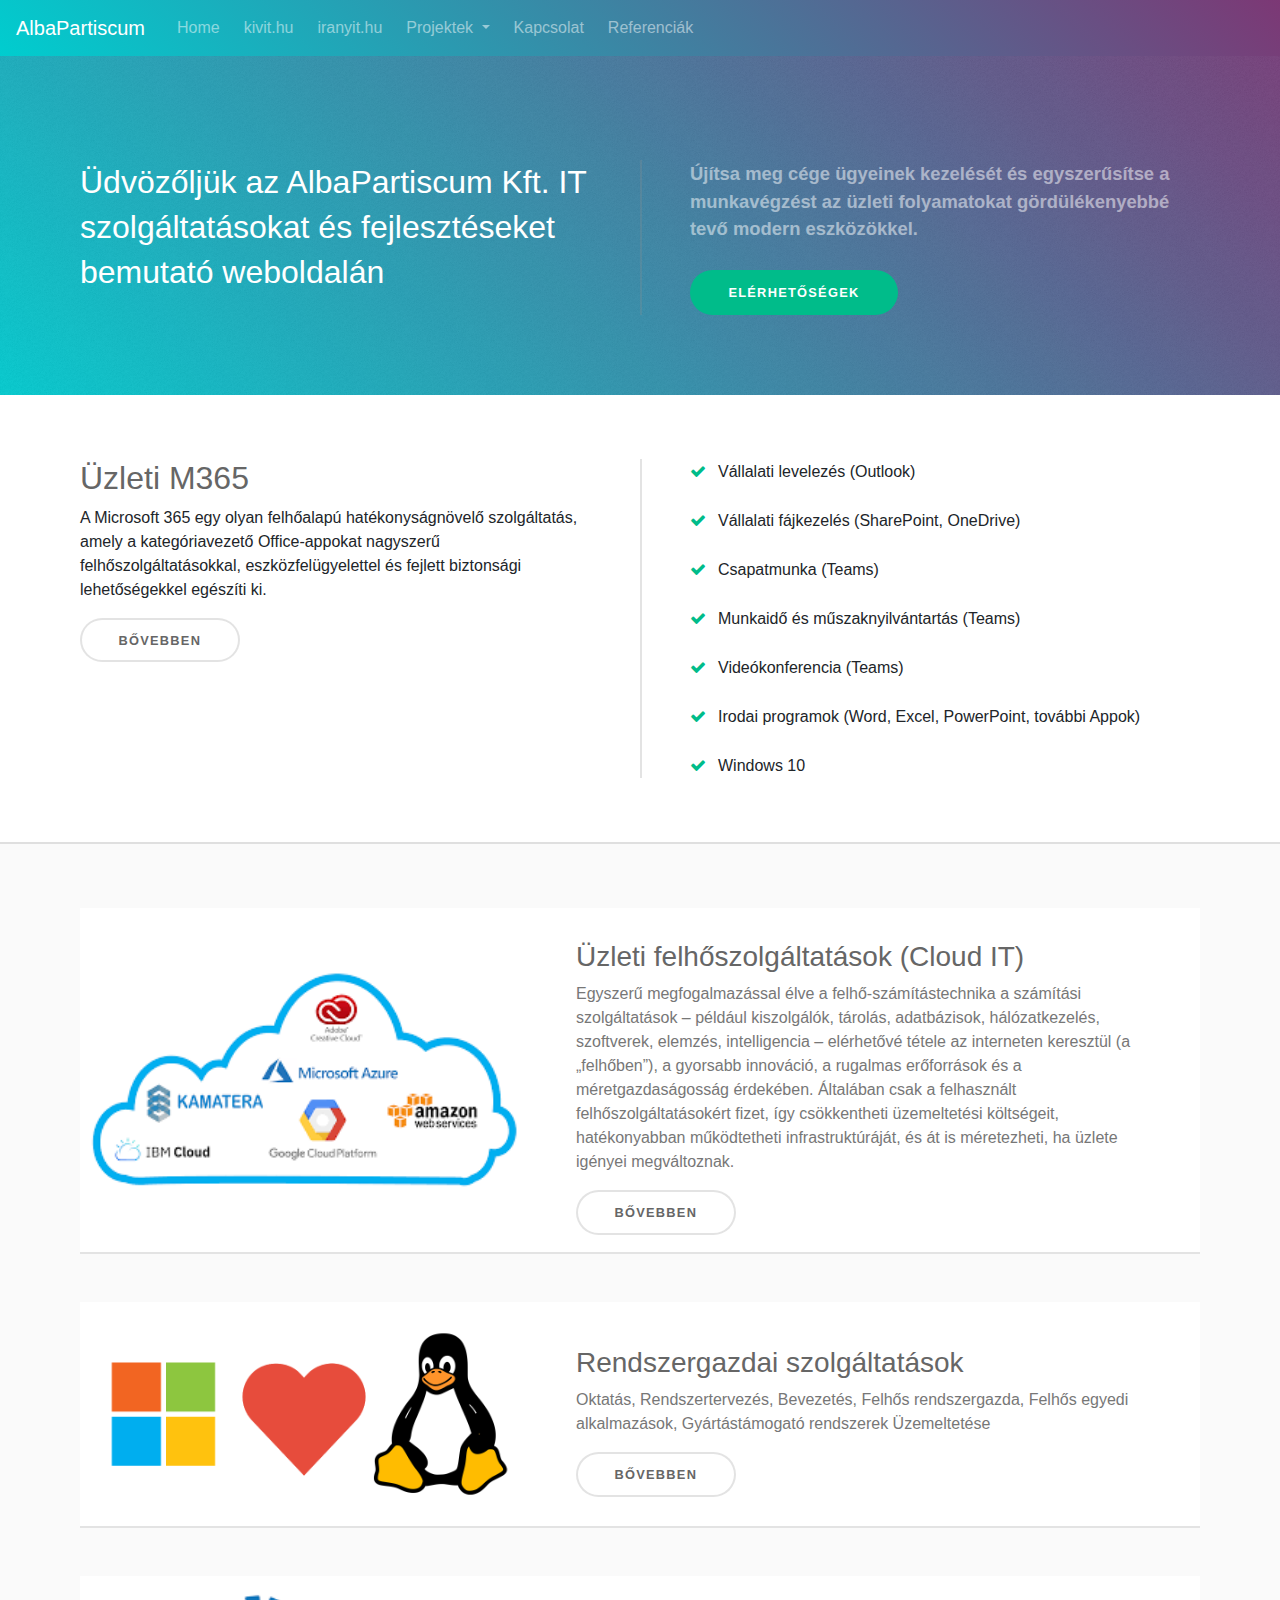
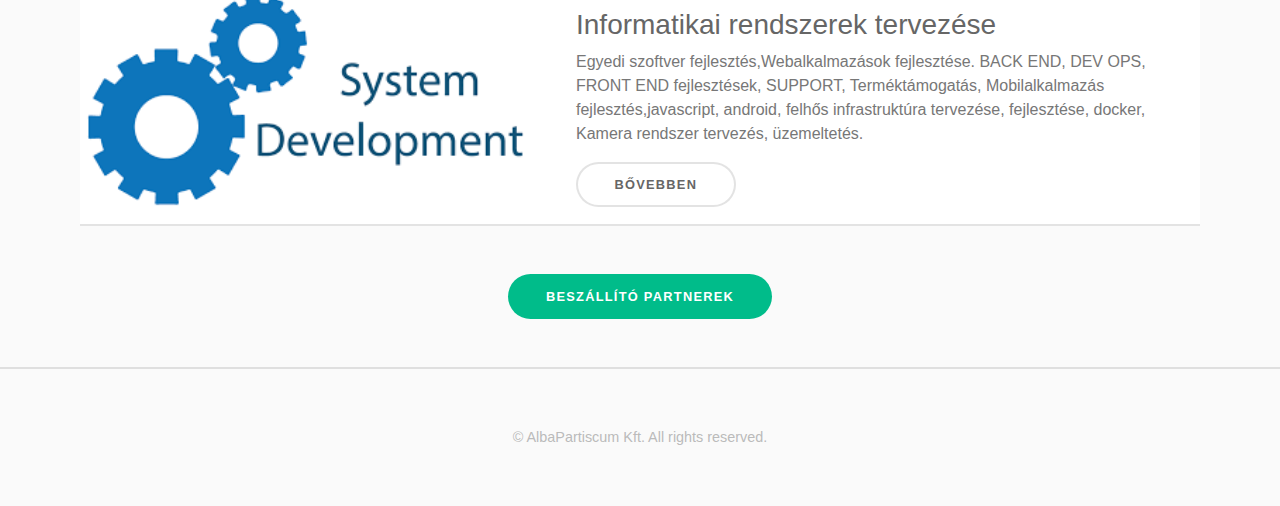
<file: docs/index.html>
<!DOCTYPE HTML>
<!--
	Prism by TEMPLATED
	templated.co @templatedco
	Released for free under the Creative Commons Attribution 3.0 license (templated.co/license)
-->
<html>
	<head>
		<title>AP IT szolgáltatás, fejlesztés</title>
		<meta charset="utf-8" />
		<meta name="viewport" content="width=device-width, initial-scale=1" />
		<!--[if lte IE 8]><script src="assets/js/ie/html5shiv.js"></script><![endif]-->
		<link rel="stylesheet" href="css/main.css" />
		<!--[if lte IE 9]><link rel="stylesheet" href="assets/css/ie9.css" /><![endif]-->
		<link rel="stylesheet" href="css/bootstrap/bootstrap.min.css">
		<script src="https://ajax.googleapis.com/ajax/libs/jquery/3.5.1/jquery.min.js"></script>
		<script src="https://cdnjs.cloudflare.com/ajax/libs/popper.js/1.16.0/umd/popper.min.js"></script>
		<script src="https://maxcdn.bootstrapcdn.com/bootstrap/4.5.2/js/bootstrap.min.js"></script>
	</head>
	<body>
		<nav class="navbar navbar-expand-md navbar-dark fixed-top">
			<a class="navbar-brand" href="http://albapartiscum.hu" target="_blank">AlbaPartiscum</a>
			<button class="navbar-toggler" type="button" data-toggle="collapse" data-target="#collapsibleNavbar">
				<span class="navbar-toggler-icon"></span>
			</button>
			<div class="collapse navbar-collapse" id="collapsibleNavbar">
				<ul class="navbar-nav">
					<li class="nav-item">
						<a class="nav-link" href="index.html">Home</a>
					</li>
					<li class="nav-item">
						<a class="nav-link" href="http://kivit.hu" target="_blank">kivit.hu</a>
					</li>
					<li class="nav-item">
						<a class="nav-link" href="http://iranyit.hu" target="_blank">iranyit.hu</a>
					</li>
					<li class="nav-item dropdown">
						<a class="nav-link dropdown-toggle" href="#" id="navbardrop" data-toggle="dropdown">
							Projektek
						</a>
						<div class="dropdown-menu">
							<a class="dropdown-item" href="https://loragrow.hu" target="_blank">Loragrow HUN</a>
							<a class="dropdown-item" href="https://loragrow.eu" target="_blank">Loragrow EU</a>
							<a class="dropdown-item" href="https://git.apit.hu" target="_blank">AP git</a>
						</div>
					</li>
					<li class="nav-item">
						<a class="nav-link" href="contacts.html">Kapcsolat</a>
					</li>
					<li class="nav-item">
						<a class="nav-link" href="references.html">Referenciák</a>
					</li>
				</ul>
			</div>
		</nav>
		<!-- Banner -->
			<section id="banner">
				<div class="inner split">
					<section>
						<h2>Üdvözőljük az AlbaPartiscum Kft. IT szolgáltatásokat és fejlesztéseket bemutató weboldalán </h2>
					</section>
					<section>
						<p>Újítsa meg cége ügyeinek kezelését és egyszerűsítse a munkavégzést az üzleti folyamatokat gördülékenyebbé tevő modern eszközökkel.</p>
						<ul class="actions">
							<li><a href="contacts.html" class="button special">Elérhetőségek</a></li>
						</ul>
					</section>
				</div>
			</section>

		<!-- One -->
			<section id="one" class="wrapper">
				<div class="inner split">
					<section>
						<h2>Üzleti M365</h2>
						<p>A Microsoft 365 egy olyan felhőalapú hatékonyságnövelő szolgáltatás, amely a kategóriavezető Office-appokat nagyszerű felhőszolgáltatásokkal, eszközfelügyelettel és fejlett biztonsági lehetőségekkel egészíti ki.</p>
						<ul class="actions">
							<li><a href="m365.html" class="button alt">Bővebben</a></li>
						</ul>
					</section>
					<section>
						<ul class="checklist">
							<li>Vállalati levelezés (Outlook)</li>
							<li>Vállalati fájkezelés (SharePoint, OneDrive)</li>
							<li>Csapatmunka (Teams)</li>
							<li>Munkaidő és műszaknyilvántartás (Teams)</li>
							<li>Videókonferencia (Teams)</li>
							<li>Irodai programok (Word, Excel, PowerPoint, további Appok)</li>
							<li>Windows 10</li>
						</ul>
					</section>
				</div>
			</section>

		<!-- Two -->
			<section id="two" class="wrapper style2 alt">
				<div class="inner">
					<div class="spotlight">
						<div class="image">
							<img src="images/it_cloud.png" alt="" />
						</div>
						<div class="content">
							<h3>Üzleti felhőszolgáltatások (Cloud IT)</h3>
							<p>Egyszerű megfogalmazással élve a felhő-számítástechnika a számítási szolgáltatások – például kiszolgálók, tárolás, adatbázisok, hálózatkezelés, szoftverek, elemzés, intelligencia – elérhetővé tétele az interneten keresztül (a „felhőben”), a gyorsabb innováció, a rugalmas erőforrások és a méretgazdaságosság érdekében. Általában csak a felhasznált felhőszolgáltatásokért fizet, így csökkentheti üzemeltetési költségeit, hatékonyabban működtetheti infrastruktúráját, és át is méretezheti, ha üzlete igényei megváltoznak.</p>
							<ul class="actions">
								<li><a href="cloudit.html" class="button alt">Bővebben</a></li>
							</ul>
						</div>
					</div>
					<div class="spotlight">
						<div class="image">
							<img src="images/linux_win.png" alt="" />
						</div>
						<div class="content">
							<h3>Rendszergazdai szolgáltatások</h3>
							<p>Oktatás, Rendszertervezés, Bevezetés, Felhős rendszergazda, Felhős egyedi alkalmazások, Gyártástámogató rendszerek Üzemeltetése</p>
							<ul class="actions">
								<li><a href="administrator.html" class="button alt">Bővebben</a></li>
							</ul>
						</div>
					</div>
					<div class="spotlight">
						<div class="image">
							<img src="images/system_dev.png" alt="" />
						</div>
						<div class="content">
							<h3>Informatikai rendszerek tervezése</h3>
							<p>Egyedi szoftver fejlesztés,Webalkalmazások fejlesztése. BACK END, DEV OPS, FRONT END fejlesztések, SUPPORT, Terméktámogatás, Mobilalkalmazás fejlesztés,javascript, android, felhős infrastruktúra tervezése, fejlesztése, docker, Kamera rendszer tervezés, üzemeltetés.</p>
							<ul class="actions">
								<li><a href="sys_dev.html" class="button alt">Bővebben</a></li>
							</ul>
						</div>
					</div>
					<ul class="actions special">
						<li><a href="suppliers.html" class="button special">Beszállító partnerek</a></li>
					</ul>
				</div>
			</section>

		<!-- Contact -->
	<!--		<section id="contact" class="wrapper">
				<div class="inner split">
					<section>
						<h2>Orci malesuada</h2>
						<p>Morbi pharetra vitae felis placerat pharetra. Nulla risus orci, dapibus id malesuada et nec, malesuada quis pellentesque eget.</p>
						<form action="#" class="alt" method="POST">
							<div class="row uniform">
								<div class="6u 12u$(xsmall)">
									<input name="name" placeholder="Name" type="text">
								</div>
								<div class="6u$ 12u$(xsmall)">
									<input name="email" placeholder="Email" type="email">
								</div>
								<div class="12u$">
									<textarea name="message" placeholder="Message" rows="4"></textarea>
 								</div>
 							</div>
 							<ul class="actions">
 								<li><input class="alt" value="Send message" type="submit"></li>
 							</ul>
 						</form>
					</section>
					<section>
						<ul class="contact">
							<li class="fa-twitter"><a href="#">twitter.com/untitled-tld</a></li>
							<li class="fa-facebook"><a href="#">facebook.com/untitled-tld</a></li>
							<li class="fa-instagram"><a href="#">instagram.com/untitled-tld</a></li>
							<li class="fa-envelope"><a href="#">information@untitled.tld</a></li>
							<li class="fa-home">1234 Somewhere Road Suite 9823<br/>Nashville, TN 00000-0000</li>
						</ul>
					</section>
				</div>
			</section>-->

		<!-- Footer -->
			<footer id="footer">
				<div class="copyright">
					&copy; AlbaPartiscum Kft. All rights reserved.
				</div>
			</footer>

		<!-- Scripts -->
	<!--		<script src="assets/js/jquery.min.js"></script>
			<script src="assets/js/skel.min.js"></script>
			<script src="assets/js/util.js"></script>-->
			<!--[if lte IE 8]><script src="assets/js/ie/respond.min.js"></script><![endif]-->
		<!--	<script src="assets/js/main.js"></script>-->

	</body>
</html>
</file>
<file: docs/css/main.css>
@import url(font-awesome.min.css);

/*
	Prism by TEMPLATED
	templated.co @templatedco
	Released for free under the Creative Commons Attribution 3.0 license (templated.co/license)
*/



.navbar
{
	/*background-image: linear-gradient(45deg, #00cdcf 0%, #7C3875 100%);*/

	background-image: -moz-linear-gradient(45deg, #00cdcf 0%, #7C3875 100%);
	background-image: -webkit-linear-gradient(45deg, #00cdcf 0%, #7C3875 100%);
	background-image: -ms-linear-gradient(45deg, #00cdcf 0%, #7C3875 100%);
	background-image: linear-gradient(45deg, #00cdcf 0%, #7C3875 100%);	
}

.responsive_image
{
    width: 100%!important;
    height: auto%!important;
}



/* Reset */

	html, body, div, span, applet, object, iframe, h1, h2, h3, h4, h5, h6, p, blockquote, pre, a, abbr, acronym, address, big, cite, code, del, dfn, em,  ins, kbd, q, s, samp, small, strike, strong, sub, sup, tt, var, b, u, i, center, dl, dt, dd, ol, ul, li, fieldset, form, label, legend, table, caption, tbody, tfoot, thead, tr, th, td, article, aside, canvas, details, embed, figure, figcaption, footer, header, hgroup, menu, nav, output, ruby, section, summary, time, mark, audio, video {
		margin: 0;
		padding: 0;
		border: 0;
		font-size: 100%;
		font: inherit;
		vertical-align: baseline;
	}

	article, aside, details, figcaption, figure, footer, header, hgroup, menu, nav, section {
		display: block;
	}

	body {
		line-height: 1;
	}

	ol, ul {
		list-style: none;
	}

	blockquote, q {
		quotes: none;
	}

	blockquote:before, blockquote:after, q:before, q:after {
		content: '';
		content: none;
	}

	table {
		border-collapse: collapse;
		border-spacing: 0;
	}

	body {
		-webkit-text-size-adjust: none;
	}

/* Box Model */

	*, *:before, *:after {
		-moz-box-sizing: border-box;
		-webkit-box-sizing: border-box;
		box-sizing: border-box;
	}

/* Grid */

	.row {
		border-bottom: solid 1px transparent;
		-moz-box-sizing: border-box;
		-webkit-box-sizing: border-box;
		box-sizing: border-box;
	}

	.row > * {
		float: left;
		-moz-box-sizing: border-box;
		-webkit-box-sizing: border-box;
		box-sizing: border-box;
	}

	.row:after, .row:before {
		content: '';
		display: block;
		clear: both;
		height: 0;
	}

	.row.uniform > * > :first-child {
		margin-top: 0;
	}

	.row.uniform > * > :last-child {
		margin-bottom: 0;
	}

	.row.\30 \25 > * {
		padding: 0 0 0 0em;
	}

	.row.\30 \25 {
		margin: 0 0 -1px 0em;
	}

	.row.uniform.\30 \25 > * {
		padding: 0em 0 0 0em;
	}

	.row.uniform.\30 \25 {
		margin: 0em 0 -1px 0em;
	}

	.row > * {
		padding: 0 0 0 2em;
	}

	.row {
		margin: 0 0 -1px -2em;
	}

	.row.uniform > * {
		padding: 2em 0 0 2em;
	}

	.row.uniform {
		margin: -2em 0 -1px -2em;
	}

	.row.\32 00\25 > * {
		padding: 0 0 0 4em;
	}

	.row.\32 00\25 {
		margin: 0 0 -1px -4em;
	}

	.row.uniform.\32 00\25 > * {
		padding: 4em 0 0 4em;
	}

	.row.uniform.\32 00\25 {
		margin: -4em 0 -1px -4em;
	}

	.row.\31 50\25 > * {
		padding: 0 0 0 3em;
	}

	.row.\31 50\25 {
		margin: 0 0 -1px -3em;
	}

	.row.uniform.\31 50\25 > * {
		padding: 3em 0 0 3em;
	}

	.row.uniform.\31 50\25 {
		margin: -3em 0 -1px -3em;
	}

	.row.\35 0\25 > * {
		padding: 0 0 0 1em;
	}

	.row.\35 0\25 {
		margin: 0 0 -1px -1em;
	}

	.row.uniform.\35 0\25 > * {
		padding: 1em 0 0 1em;
	}

	.row.uniform.\35 0\25 {
		margin: -1em 0 -1px -1em;
	}

	.row.\32 5\25 > * {
		padding: 0 0 0 0.5em;
	}

	.row.\32 5\25 {
		margin: 0 0 -1px -0.5em;
	}

	.row.uniform.\32 5\25 > * {
		padding: 0.5em 0 0 0.5em;
	}

	.row.uniform.\32 5\25 {
		margin: -0.5em 0 -1px -0.5em;
	}

	.\31 2u, .\31 2u\24 {
		width: 100%;
		clear: none;
		margin-left: 0;
	}

	.\31 1u, .\31 1u\24 {
		width: 91.6666666667%;
		clear: none;
		margin-left: 0;
	}

	.\31 0u, .\31 0u\24 {
		width: 83.3333333333%;
		clear: none;
		margin-left: 0;
	}

	.\39 u, .\39 u\24 {
		width: 75%;
		clear: none;
		margin-left: 0;
	}

	.\38 u, .\38 u\24 {
		width: 66.6666666667%;
		clear: none;
		margin-left: 0;
	}

	.\37 u, .\37 u\24 {
		width: 58.3333333333%;
		clear: none;
		margin-left: 0;
	}

	.\36 u, .\36 u\24 {
		width: 50%;
		clear: none;
		margin-left: 0;
	}

	.\35 u, .\35 u\24 {
		width: 41.6666666667%;
		clear: none;
		margin-left: 0;
	}

	.\34 u, .\34 u\24 {
		width: 33.3333333333%;
		clear: none;
		margin-left: 0;
	}

	.\33 u, .\33 u\24 {
		width: 25%;
		clear: none;
		margin-left: 0;
	}

	.\32 u, .\32 u\24 {
		width: 16.6666666667%;
		clear: none;
		margin-left: 0;
	}

	.\31 u, .\31 u\24 {
		width: 8.3333333333%;
		clear: none;
		margin-left: 0;
	}

	.\31 2u\24 + *,
	.\31 1u\24 + *,
	.\31 0u\24 + *,
	.\39 u\24 + *,
	.\38 u\24 + *,
	.\37 u\24 + *,
	.\36 u\24 + *,
	.\35 u\24 + *,
	.\34 u\24 + *,
	.\33 u\24 + *,
	.\32 u\24 + *,
	.\31 u\24 + * {
		clear: left;
	}

	.\-11u {
		margin-left: 91.66667%;
	}

	.\-10u {
		margin-left: 83.33333%;
	}

	.\-9u {
		margin-left: 75%;
	}

	.\-8u {
		margin-left: 66.66667%;
	}

	.\-7u {
		margin-left: 58.33333%;
	}

	.\-6u {
		margin-left: 50%;
	}

	.\-5u {
		margin-left: 41.66667%;
	}

	.\-4u {
		margin-left: 33.33333%;
	}

	.\-3u {
		margin-left: 25%;
	}

	.\-2u {
		margin-left: 16.66667%;
	}

	.\-1u {
		margin-left: 8.33333%;
	}

	@media screen and (max-width: 1680px) {

		.row > * {
			padding: 0 0 0 2em;
		}

		.row {
			margin: 0 0 -1px -2em;
		}

		.row.uniform > * {
			padding: 2em 0 0 2em;
		}

		.row.uniform {
			margin: -2em 0 -1px -2em;
		}

		.row.\32 00\25 > * {
			padding: 0 0 0 4em;
		}

		.row.\32 00\25 {
			margin: 0 0 -1px -4em;
		}

		.row.uniform.\32 00\25 > * {
			padding: 4em 0 0 4em;
		}

		.row.uniform.\32 00\25 {
			margin: -4em 0 -1px -4em;
		}

		.row.\31 50\25 > * {
			padding: 0 0 0 3em;
		}

		.row.\31 50\25 {
			margin: 0 0 -1px -3em;
		}

		.row.uniform.\31 50\25 > * {
			padding: 3em 0 0 3em;
		}

		.row.uniform.\31 50\25 {
			margin: -3em 0 -1px -3em;
		}

		.row.\35 0\25 > * {
			padding: 0 0 0 1em;
		}

		.row.\35 0\25 {
			margin: 0 0 -1px -1em;
		}

		.row.uniform.\35 0\25 > * {
			padding: 1em 0 0 1em;
		}

		.row.uniform.\35 0\25 {
			margin: -1em 0 -1px -1em;
		}

		.row.\32 5\25 > * {
			padding: 0 0 0 0.5em;
		}

		.row.\32 5\25 {
			margin: 0 0 -1px -0.5em;
		}

		.row.uniform.\32 5\25 > * {
			padding: 0.5em 0 0 0.5em;
		}

		.row.uniform.\32 5\25 {
			margin: -0.5em 0 -1px -0.5em;
		}

		.\31 2u\28xlarge\29, .\31 2u\24\28xlarge\29 {
			width: 100%;
			clear: none;
			margin-left: 0;
		}

		.\31 1u\28xlarge\29, .\31 1u\24\28xlarge\29 {
			width: 91.6666666667%;
			clear: none;
			margin-left: 0;
		}

		.\31 0u\28xlarge\29, .\31 0u\24\28xlarge\29 {
			width: 83.3333333333%;
			clear: none;
			margin-left: 0;
		}

		.\39 u\28xlarge\29, .\39 u\24\28xlarge\29 {
			width: 75%;
			clear: none;
			margin-left: 0;
		}

		.\38 u\28xlarge\29, .\38 u\24\28xlarge\29 {
			width: 66.6666666667%;
			clear: none;
			margin-left: 0;
		}

		.\37 u\28xlarge\29, .\37 u\24\28xlarge\29 {
			width: 58.3333333333%;
			clear: none;
			margin-left: 0;
		}

		.\36 u\28xlarge\29, .\36 u\24\28xlarge\29 {
			width: 50%;
			clear: none;
			margin-left: 0;
		}

		.\35 u\28xlarge\29, .\35 u\24\28xlarge\29 {
			width: 41.6666666667%;
			clear: none;
			margin-left: 0;
		}

		.\34 u\28xlarge\29, .\34 u\24\28xlarge\29 {
			width: 33.3333333333%;
			clear: none;
			margin-left: 0;
		}

		.\33 u\28xlarge\29, .\33 u\24\28xlarge\29 {
			width: 25%;
			clear: none;
			margin-left: 0;
		}

		.\32 u\28xlarge\29, .\32 u\24\28xlarge\29 {
			width: 16.6666666667%;
			clear: none;
			margin-left: 0;
		}

		.\31 u\28xlarge\29, .\31 u\24\28xlarge\29 {
			width: 8.3333333333%;
			clear: none;
			margin-left: 0;
		}

		.\31 2u\24\28xlarge\29 + *,
		.\31 1u\24\28xlarge\29 + *,
		.\31 0u\24\28xlarge\29 + *,
		.\39 u\24\28xlarge\29 + *,
		.\38 u\24\28xlarge\29 + *,
		.\37 u\24\28xlarge\29 + *,
		.\36 u\24\28xlarge\29 + *,
		.\35 u\24\28xlarge\29 + *,
		.\34 u\24\28xlarge\29 + *,
		.\33 u\24\28xlarge\29 + *,
		.\32 u\24\28xlarge\29 + *,
		.\31 u\24\28xlarge\29 + * {
			clear: left;
		}

		.\-11u\28xlarge\29 {
			margin-left: 91.66667%;
		}

		.\-10u\28xlarge\29 {
			margin-left: 83.33333%;
		}

		.\-9u\28xlarge\29 {
			margin-left: 75%;
		}

		.\-8u\28xlarge\29 {
			margin-left: 66.66667%;
		}

		.\-7u\28xlarge\29 {
			margin-left: 58.33333%;
		}

		.\-6u\28xlarge\29 {
			margin-left: 50%;
		}

		.\-5u\28xlarge\29 {
			margin-left: 41.66667%;
		}

		.\-4u\28xlarge\29 {
			margin-left: 33.33333%;
		}

		.\-3u\28xlarge\29 {
			margin-left: 25%;
		}

		.\-2u\28xlarge\29 {
			margin-left: 16.66667%;
		}

		.\-1u\28xlarge\29 {
			margin-left: 8.33333%;
		}

	}

	@media screen and (max-width: 1366px) {

		.row > * {
			padding: 0 0 0 1.5em;
		}

		.row {
			margin: 0 0 -1px -1.5em;
		}

		.row.uniform > * {
			padding: 1.5em 0 0 1.5em;
		}

		.row.uniform {
			margin: -1.5em 0 -1px -1.5em;
		}

		.row.\32 00\25 > * {
			padding: 0 0 0 3em;
		}

		.row.\32 00\25 {
			margin: 0 0 -1px -3em;
		}

		.row.uniform.\32 00\25 > * {
			padding: 3em 0 0 3em;
		}

		.row.uniform.\32 00\25 {
			margin: -3em 0 -1px -3em;
		}

		.row.\31 50\25 > * {
			padding: 0 0 0 2.25em;
		}

		.row.\31 50\25 {
			margin: 0 0 -1px -2.25em;
		}

		.row.uniform.\31 50\25 > * {
			padding: 2.25em 0 0 2.25em;
		}

		.row.uniform.\31 50\25 {
			margin: -2.25em 0 -1px -2.25em;
		}

		.row.\35 0\25 > * {
			padding: 0 0 0 0.75em;
		}

		.row.\35 0\25 {
			margin: 0 0 -1px -0.75em;
		}

		.row.uniform.\35 0\25 > * {
			padding: 0.75em 0 0 0.75em;
		}

		.row.uniform.\35 0\25 {
			margin: -0.75em 0 -1px -0.75em;
		}

		.row.\32 5\25 > * {
			padding: 0 0 0 0.375em;
		}

		.row.\32 5\25 {
			margin: 0 0 -1px -0.375em;
		}

		.row.uniform.\32 5\25 > * {
			padding: 0.375em 0 0 0.375em;
		}

		.row.uniform.\32 5\25 {
			margin: -0.375em 0 -1px -0.375em;
		}

		.\31 2u\28large\29, .\31 2u\24\28large\29 {
			width: 100%;
			clear: none;
			margin-left: 0;
		}

		.\31 1u\28large\29, .\31 1u\24\28large\29 {
			width: 91.6666666667%;
			clear: none;
			margin-left: 0;
		}

		.\31 0u\28large\29, .\31 0u\24\28large\29 {
			width: 83.3333333333%;
			clear: none;
			margin-left: 0;
		}

		.\39 u\28large\29, .\39 u\24\28large\29 {
			width: 75%;
			clear: none;
			margin-left: 0;
		}

		.\38 u\28large\29, .\38 u\24\28large\29 {
			width: 66.6666666667%;
			clear: none;
			margin-left: 0;
		}

		.\37 u\28large\29, .\37 u\24\28large\29 {
			width: 58.3333333333%;
			clear: none;
			margin-left: 0;
		}

		.\36 u\28large\29, .\36 u\24\28large\29 {
			width: 50%;
			clear: none;
			margin-left: 0;
		}

		.\35 u\28large\29, .\35 u\24\28large\29 {
			width: 41.6666666667%;
			clear: none;
			margin-left: 0;
		}

		.\34 u\28large\29, .\34 u\24\28large\29 {
			width: 33.3333333333%;
			clear: none;
			margin-left: 0;
		}

		.\33 u\28large\29, .\33 u\24\28large\29 {
			width: 25%;
			clear: none;
			margin-left: 0;
		}

		.\32 u\28large\29, .\32 u\24\28large\29 {
			width: 16.6666666667%;
			clear: none;
			margin-left: 0;
		}

		.\31 u\28large\29, .\31 u\24\28large\29 {
			width: 8.3333333333%;
			clear: none;
			margin-left: 0;
		}

		.\31 2u\24\28large\29 + *,
		.\31 1u\24\28large\29 + *,
		.\31 0u\24\28large\29 + *,
		.\39 u\24\28large\29 + *,
		.\38 u\24\28large\29 + *,
		.\37 u\24\28large\29 + *,
		.\36 u\24\28large\29 + *,
		.\35 u\24\28large\29 + *,
		.\34 u\24\28large\29 + *,
		.\33 u\24\28large\29 + *,
		.\32 u\24\28large\29 + *,
		.\31 u\24\28large\29 + * {
			clear: left;
		}

		.\-11u\28large\29 {
			margin-left: 91.66667%;
		}

		.\-10u\28large\29 {
			margin-left: 83.33333%;
		}

		.\-9u\28large\29 {
			margin-left: 75%;
		}

		.\-8u\28large\29 {
			margin-left: 66.66667%;
		}

		.\-7u\28large\29 {
			margin-left: 58.33333%;
		}

		.\-6u\28large\29 {
			margin-left: 50%;
		}

		.\-5u\28large\29 {
			margin-left: 41.66667%;
		}

		.\-4u\28large\29 {
			margin-left: 33.33333%;
		}

		.\-3u\28large\29 {
			margin-left: 25%;
		}

		.\-2u\28large\29 {
			margin-left: 16.66667%;
		}

		.\-1u\28large\29 {
			margin-left: 8.33333%;
		}

	}

	@media screen and (max-width: 980px) {

		.row > * {
			padding: 0 0 0 1.5em;
		}

		.row {
			margin: 0 0 -1px -1.5em;
		}

		.row.uniform > * {
			padding: 1.5em 0 0 1.5em;
		}

		.row.uniform {
			margin: -1.5em 0 -1px -1.5em;
		}

		.row.\32 00\25 > * {
			padding: 0 0 0 3em;
		}

		.row.\32 00\25 {
			margin: 0 0 -1px -3em;
		}

		.row.uniform.\32 00\25 > * {
			padding: 3em 0 0 3em;
		}

		.row.uniform.\32 00\25 {
			margin: -3em 0 -1px -3em;
		}

		.row.\31 50\25 > * {
			padding: 0 0 0 2.25em;
		}

		.row.\31 50\25 {
			margin: 0 0 -1px -2.25em;
		}

		.row.uniform.\31 50\25 > * {
			padding: 2.25em 0 0 2.25em;
		}

		.row.uniform.\31 50\25 {
			margin: -2.25em 0 -1px -2.25em;
		}

		.row.\35 0\25 > * {
			padding: 0 0 0 0.75em;
		}

		.row.\35 0\25 {
			margin: 0 0 -1px -0.75em;
		}

		.row.uniform.\35 0\25 > * {
			padding: 0.75em 0 0 0.75em;
		}

		.row.uniform.\35 0\25 {
			margin: -0.75em 0 -1px -0.75em;
		}

		.row.\32 5\25 > * {
			padding: 0 0 0 0.375em;
		}

		.row.\32 5\25 {
			margin: 0 0 -1px -0.375em;
		}

		.row.uniform.\32 5\25 > * {
			padding: 0.375em 0 0 0.375em;
		}

		.row.uniform.\32 5\25 {
			margin: -0.375em 0 -1px -0.375em;
		}

		.\31 2u\28medium\29, .\31 2u\24\28medium\29 {
			width: 100%;
			clear: none;
			margin-left: 0;
		}

		.\31 1u\28medium\29, .\31 1u\24\28medium\29 {
			width: 91.6666666667%;
			clear: none;
			margin-left: 0;
		}

		.\31 0u\28medium\29, .\31 0u\24\28medium\29 {
			width: 83.3333333333%;
			clear: none;
			margin-left: 0;
		}

		.\39 u\28medium\29, .\39 u\24\28medium\29 {
			width: 75%;
			clear: none;
			margin-left: 0;
		}

		.\38 u\28medium\29, .\38 u\24\28medium\29 {
			width: 66.6666666667%;
			clear: none;
			margin-left: 0;
		}

		.\37 u\28medium\29, .\37 u\24\28medium\29 {
			width: 58.3333333333%;
			clear: none;
			margin-left: 0;
		}

		.\36 u\28medium\29, .\36 u\24\28medium\29 {
			width: 50%;
			clear: none;
			margin-left: 0;
		}

		.\35 u\28medium\29, .\35 u\24\28medium\29 {
			width: 41.6666666667%;
			clear: none;
			margin-left: 0;
		}

		.\34 u\28medium\29, .\34 u\24\28medium\29 {
			width: 33.3333333333%;
			clear: none;
			margin-left: 0;
		}

		.\33 u\28medium\29, .\33 u\24\28medium\29 {
			width: 25%;
			clear: none;
			margin-left: 0;
		}

		.\32 u\28medium\29, .\32 u\24\28medium\29 {
			width: 16.6666666667%;
			clear: none;
			margin-left: 0;
		}

		.\31 u\28medium\29, .\31 u\24\28medium\29 {
			width: 8.3333333333%;
			clear: none;
			margin-left: 0;
		}

		.\31 2u\24\28medium\29 + *,
		.\31 1u\24\28medium\29 + *,
		.\31 0u\24\28medium\29 + *,
		.\39 u\24\28medium\29 + *,
		.\38 u\24\28medium\29 + *,
		.\37 u\24\28medium\29 + *,
		.\36 u\24\28medium\29 + *,
		.\35 u\24\28medium\29 + *,
		.\34 u\24\28medium\29 + *,
		.\33 u\24\28medium\29 + *,
		.\32 u\24\28medium\29 + *,
		.\31 u\24\28medium\29 + * {
			clear: left;
		}

		.\-11u\28medium\29 {
			margin-left: 91.66667%;
		}

		.\-10u\28medium\29 {
			margin-left: 83.33333%;
		}

		.\-9u\28medium\29 {
			margin-left: 75%;
		}

		.\-8u\28medium\29 {
			margin-left: 66.66667%;
		}

		.\-7u\28medium\29 {
			margin-left: 58.33333%;
		}

		.\-6u\28medium\29 {
			margin-left: 50%;
		}

		.\-5u\28medium\29 {
			margin-left: 41.66667%;
		}

		.\-4u\28medium\29 {
			margin-left: 33.33333%;
		}

		.\-3u\28medium\29 {
			margin-left: 25%;
		}

		.\-2u\28medium\29 {
			margin-left: 16.66667%;
		}

		.\-1u\28medium\29 {
			margin-left: 8.33333%;
		}

	}

	@media screen and (max-width: 736px) {

		.row > * {
			padding: 0 0 0 1.25em;
		}

		.row {
			margin: 0 0 -1px -1.25em;
		}

		.row.uniform > * {
			padding: 1.25em 0 0 1.25em;
		}

		.row.uniform {
			margin: -1.25em 0 -1px -1.25em;
		}

		.row.\32 00\25 > * {
			padding: 0 0 0 2.5em;
		}

		.row.\32 00\25 {
			margin: 0 0 -1px -2.5em;
		}

		.row.uniform.\32 00\25 > * {
			padding: 2.5em 0 0 2.5em;
		}

		.row.uniform.\32 00\25 {
			margin: -2.5em 0 -1px -2.5em;
		}

		.row.\31 50\25 > * {
			padding: 0 0 0 1.875em;
		}

		.row.\31 50\25 {
			margin: 0 0 -1px -1.875em;
		}

		.row.uniform.\31 50\25 > * {
			padding: 1.875em 0 0 1.875em;
		}

		.row.uniform.\31 50\25 {
			margin: -1.875em 0 -1px -1.875em;
		}

		.row.\35 0\25 > * {
			padding: 0 0 0 0.625em;
		}

		.row.\35 0\25 {
			margin: 0 0 -1px -0.625em;
		}

		.row.uniform.\35 0\25 > * {
			padding: 0.625em 0 0 0.625em;
		}

		.row.uniform.\35 0\25 {
			margin: -0.625em 0 -1px -0.625em;
		}

		.row.\32 5\25 > * {
			padding: 0 0 0 0.3125em;
		}

		.row.\32 5\25 {
			margin: 0 0 -1px -0.3125em;
		}

		.row.uniform.\32 5\25 > * {
			padding: 0.3125em 0 0 0.3125em;
		}

		.row.uniform.\32 5\25 {
			margin: -0.3125em 0 -1px -0.3125em;
		}

		.\31 2u\28small\29, .\31 2u\24\28small\29 {
			width: 100%;
			clear: none;
			margin-left: 0;
		}

		.\31 1u\28small\29, .\31 1u\24\28small\29 {
			width: 91.6666666667%;
			clear: none;
			margin-left: 0;
		}

		.\31 0u\28small\29, .\31 0u\24\28small\29 {
			width: 83.3333333333%;
			clear: none;
			margin-left: 0;
		}

		.\39 u\28small\29, .\39 u\24\28small\29 {
			width: 75%;
			clear: none;
			margin-left: 0;
		}

		.\38 u\28small\29, .\38 u\24\28small\29 {
			width: 66.6666666667%;
			clear: none;
			margin-left: 0;
		}

		.\37 u\28small\29, .\37 u\24\28small\29 {
			width: 58.3333333333%;
			clear: none;
			margin-left: 0;
		}

		.\36 u\28small\29, .\36 u\24\28small\29 {
			width: 50%;
			clear: none;
			margin-left: 0;
		}

		.\35 u\28small\29, .\35 u\24\28small\29 {
			width: 41.6666666667%;
			clear: none;
			margin-left: 0;
		}

		.\34 u\28small\29, .\34 u\24\28small\29 {
			width: 33.3333333333%;
			clear: none;
			margin-left: 0;
		}

		.\33 u\28small\29, .\33 u\24\28small\29 {
			width: 25%;
			clear: none;
			margin-left: 0;
		}

		.\32 u\28small\29, .\32 u\24\28small\29 {
			width: 16.6666666667%;
			clear: none;
			margin-left: 0;
		}

		.\31 u\28small\29, .\31 u\24\28small\29 {
			width: 8.3333333333%;
			clear: none;
			margin-left: 0;
		}

		.\31 2u\24\28small\29 + *,
		.\31 1u\24\28small\29 + *,
		.\31 0u\24\28small\29 + *,
		.\39 u\24\28small\29 + *,
		.\38 u\24\28small\29 + *,
		.\37 u\24\28small\29 + *,
		.\36 u\24\28small\29 + *,
		.\35 u\24\28small\29 + *,
		.\34 u\24\28small\29 + *,
		.\33 u\24\28small\29 + *,
		.\32 u\24\28small\29 + *,
		.\31 u\24\28small\29 + * {
			clear: left;
		}

		.\-11u\28small\29 {
			margin-left: 91.66667%;
		}

		.\-10u\28small\29 {
			margin-left: 83.33333%;
		}

		.\-9u\28small\29 {
			margin-left: 75%;
		}

		.\-8u\28small\29 {
			margin-left: 66.66667%;
		}

		.\-7u\28small\29 {
			margin-left: 58.33333%;
		}

		.\-6u\28small\29 {
			margin-left: 50%;
		}

		.\-5u\28small\29 {
			margin-left: 41.66667%;
		}

		.\-4u\28small\29 {
			margin-left: 33.33333%;
		}

		.\-3u\28small\29 {
			margin-left: 25%;
		}

		.\-2u\28small\29 {
			margin-left: 16.66667%;
		}

		.\-1u\28small\29 {
			margin-left: 8.33333%;
		}

	}

	@media screen and (max-width: 480px) {

		.row > * {
			padding: 0 0 0 1.25em;
		}

		.row {
			margin: 0 0 -1px -1.25em;
		}

		.row.uniform > * {
			padding: 1.25em 0 0 1.25em;
		}

		.row.uniform {
			margin: -1.25em 0 -1px -1.25em;
		}

		.row.\32 00\25 > * {
			padding: 0 0 0 2.5em;
		}

		.row.\32 00\25 {
			margin: 0 0 -1px -2.5em;
		}

		.row.uniform.\32 00\25 > * {
			padding: 2.5em 0 0 2.5em;
		}

		.row.uniform.\32 00\25 {
			margin: -2.5em 0 -1px -2.5em;
		}

		.row.\31 50\25 > * {
			padding: 0 0 0 1.875em;
		}

		.row.\31 50\25 {
			margin: 0 0 -1px -1.875em;
		}

		.row.uniform.\31 50\25 > * {
			padding: 1.875em 0 0 1.875em;
		}

		.row.uniform.\31 50\25 {
			margin: -1.875em 0 -1px -1.875em;
		}

		.row.\35 0\25 > * {
			padding: 0 0 0 0.625em;
		}

		.row.\35 0\25 {
			margin: 0 0 -1px -0.625em;
		}

		.row.uniform.\35 0\25 > * {
			padding: 0.625em 0 0 0.625em;
		}

		.row.uniform.\35 0\25 {
			margin: -0.625em 0 -1px -0.625em;
		}

		.row.\32 5\25 > * {
			padding: 0 0 0 0.3125em;
		}

		.row.\32 5\25 {
			margin: 0 0 -1px -0.3125em;
		}

		.row.uniform.\32 5\25 > * {
			padding: 0.3125em 0 0 0.3125em;
		}

		.row.uniform.\32 5\25 {
			margin: -0.3125em 0 -1px -0.3125em;
		}

		.\31 2u\28xsmall\29, .\31 2u\24\28xsmall\29 {
			width: 100%;
			clear: none;
			margin-left: 0;
		}

		.\31 1u\28xsmall\29, .\31 1u\24\28xsmall\29 {
			width: 91.6666666667%;
			clear: none;
			margin-left: 0;
		}

		.\31 0u\28xsmall\29, .\31 0u\24\28xsmall\29 {
			width: 83.3333333333%;
			clear: none;
			margin-left: 0;
		}

		.\39 u\28xsmall\29, .\39 u\24\28xsmall\29 {
			width: 75%;
			clear: none;
			margin-left: 0;
		}

		.\38 u\28xsmall\29, .\38 u\24\28xsmall\29 {
			width: 66.6666666667%;
			clear: none;
			margin-left: 0;
		}

		.\37 u\28xsmall\29, .\37 u\24\28xsmall\29 {
			width: 58.3333333333%;
			clear: none;
			margin-left: 0;
		}

		.\36 u\28xsmall\29, .\36 u\24\28xsmall\29 {
			width: 50%;
			clear: none;
			margin-left: 0;
		}

		.\35 u\28xsmall\29, .\35 u\24\28xsmall\29 {
			width: 41.6666666667%;
			clear: none;
			margin-left: 0;
		}

		.\34 u\28xsmall\29, .\34 u\24\28xsmall\29 {
			width: 33.3333333333%;
			clear: none;
			margin-left: 0;
		}

		.\33 u\28xsmall\29, .\33 u\24\28xsmall\29 {
			width: 25%;
			clear: none;
			margin-left: 0;
		}

		.\32 u\28xsmall\29, .\32 u\24\28xsmall\29 {
			width: 16.6666666667%;
			clear: none;
			margin-left: 0;
		}

		.\31 u\28xsmall\29, .\31 u\24\28xsmall\29 {
			width: 8.3333333333%;
			clear: none;
			margin-left: 0;
		}

		.\31 2u\24\28xsmall\29 + *,
		.\31 1u\24\28xsmall\29 + *,
		.\31 0u\24\28xsmall\29 + *,
		.\39 u\24\28xsmall\29 + *,
		.\38 u\24\28xsmall\29 + *,
		.\37 u\24\28xsmall\29 + *,
		.\36 u\24\28xsmall\29 + *,
		.\35 u\24\28xsmall\29 + *,
		.\34 u\24\28xsmall\29 + *,
		.\33 u\24\28xsmall\29 + *,
		.\32 u\24\28xsmall\29 + *,
		.\31 u\24\28xsmall\29 + * {
			clear: left;
		}

		.\-11u\28xsmall\29 {
			margin-left: 91.66667%;
		}

		.\-10u\28xsmall\29 {
			margin-left: 83.33333%;
		}

		.\-9u\28xsmall\29 {
			margin-left: 75%;
		}

		.\-8u\28xsmall\29 {
			margin-left: 66.66667%;
		}

		.\-7u\28xsmall\29 {
			margin-left: 58.33333%;
		}

		.\-6u\28xsmall\29 {
			margin-left: 50%;
		}

		.\-5u\28xsmall\29 {
			margin-left: 41.66667%;
		}

		.\-4u\28xsmall\29 {
			margin-left: 33.33333%;
		}

		.\-3u\28xsmall\29 {
			margin-left: 25%;
		}

		.\-2u\28xsmall\29 {
			margin-left: 16.66667%;
		}

		.\-1u\28xsmall\29 {
			margin-left: 8.33333%;
		}

	}

/* Basic */

	@-ms-viewport {
		width: device-width;
	}

	body {
		-ms-overflow-style: scrollbar;
	}

	@media screen and (max-width: 480px) {

		html, body {
			min-width: 320px;
		}

	}

	body {
		background: #fff;
	}

		body.is-loading *, body.is-loading *:before, body.is-loading *:after {
			-moz-animation: none !important;
			-webkit-animation: none !important;
			-ms-animation: none !important;
			animation: none !important;
			-moz-transition: none !important;
			-webkit-transition: none !important;
			-ms-transition: none !important;
			transition: none !important;
		}

/* Type */

	body {
		background-color: #fff;
		color: #777;
	}

	body, input, select, textarea {
		font-family: Arial, Helvetica, sans-serif;
		font-size: 13pt;
		font-weight: normal;
		line-height: 2;
	}

		@media screen and (max-width: 1680px) {

			body, input, select, textarea {
				font-size: 13.5pt;
			}

		}

		@media screen and (max-width: 1366px) {

			body, input, select, textarea {
				font-size: 12.5pt;
			}

		}

		@media screen and (max-width: 980px) {

			body, input, select, textarea {
				font-size: 12pt;
			}

		}

		@media screen and (max-width: 736px) {

			body, input, select, textarea {
				font-size: 11.5pt;
			}

		}

		@media screen and (max-width: 480px) {

			body, input, select, textarea {
				font-size: 11.5pt;
			}

		}

	a {
		-moz-transition: color 0.2s ease;
		-webkit-transition: color 0.2s ease;
		-ms-transition: color 0.2s ease;
		transition: color 0.2s ease;
		text-decoration: underline;
	}

		a:hover {
			color: #00BC8A !important;
			text-decoration: none;
		}

	strong, b {
		font-weight: bold;
	}

	em, i {
		font-style: italic;
	}

	p {
		margin: 0 0 2em 0;
	}

	h1, h2, h3, h4, h5, h6 {
		font-weight: bold;
		line-height: 1.5;
		margin: 0 0 1em 0;
	}

		h1 a, h2 a, h3 a, h4 a, h5 a, h6 a {
			color: inherit;
			text-decoration: none;
		}

	h2 {
		font-size: 1.75em;
	}

	h3 {
		font-size: 1.35em;
	}

	h4 {
		font-size: 1.1em;
	}

	h5 {
		font-size: 0.9em;
	}

	h6 {
		font-size: 0.7em;
	}

	sub {
		font-size: 0.8em;
		position: relative;
		top: 0.5em;
	}

	sup {
		font-size: 0.8em;
		position: relative;
		top: -0.5em;
	}

	blockquote {
		border-left: solid 4px;
		font-style: italic;
		margin: 0 0 2em 0;
		padding: 0.5em 0 0.5em 2em;
	}

	code {
		border-radius: 0;
		border: solid 1px;
		font-family: "Courier New", monospace;
		font-size: 0.9em;
		margin: 0 0.25em;
		padding: 0.25em 0.65em;
	}

	pre {
		-webkit-overflow-scrolling: touch;
		font-family: "Courier New", monospace;
		font-size: 0.9em;
		margin: 0 0 2em 0;
	}

		pre code {
			display: block;
			line-height: 1.75;
			padding: 1em 1.5em;
			overflow-x: auto;
		}

	hr {
		border: 0;
		border-bottom: solid 1px;
		margin: 2em 0;
	}

		hr.major {
			margin: 3em 0;
		}

	.align-left {
		text-align: left;
	}

	.align-center {
		text-align: center;
	}

	.align-right {
		text-align: right;
	}

	input, select, textarea {
		color: #666;
	}

	a {
		color: #00BC8A;
	}

	strong, b {
		color: #666;
	}

	h1, h2, h3, h4, h5, h6 {
		color: #666;
	}

	blockquote {
		border-left-color: rgba(144, 144, 144, 0.25);
	}

	code {
		background: rgba(144, 144, 144, 0.075);
		border-color: rgba(144, 144, 144, 0.25);
	}

	hr {
		border-bottom-color: rgba(144, 144, 144, 0.25);
	}

/* Box */

	.box {
		border-radius: 0;
		border: solid 1px;
		margin-bottom: 2em;
		padding: 1.5em;
	}

		.box > :last-child,
		.box > :last-child > :last-child,
		.box > :last-child > :last-child > :last-child {
			margin-bottom: 0;
		}

		.box.alt {
			border: 0;
			border-radius: 0;
			padding: 0;
		}

	.box {
		border-color: rgba(144, 144, 144, 0.25);
	}

/* Button */

	input[type="submit"],
	input[type="reset"],
	input[type="button"],
	button,
	.button {
		-moz-appearance: none;
		-webkit-appearance: none;
		-ms-appearance: none;
		appearance: none;
		-moz-transition: background-color 0.2s ease-in-out, color 0.2s ease-in-out;
		-webkit-transition: background-color 0.2s ease-in-out, color 0.2s ease-in-out;
		-ms-transition: background-color 0.2s ease-in-out, color 0.2s ease-in-out;
		transition: background-color 0.2s ease-in-out, color 0.2s ease-in-out;
		border-radius: 2em;
		border: 0;
		cursor: pointer;
		display: inline-block;
		font-size: 0.8em;
		font-weight: bold;
		height: 3.5em;
		letter-spacing: 0.1em;
		line-height: 3.65em;
		padding: 0 3em;
		text-align: center;
		text-decoration: none;
		text-transform: uppercase;
		white-space: nowrap;
	}

		input[type="submit"].icon,
		input[type="reset"].icon,
		input[type="button"].icon,
		button.icon,
		.button.icon {
			padding-left: 1.35em;
		}

			input[type="submit"].icon:before,
			input[type="reset"].icon:before,
			input[type="button"].icon:before,
			button.icon:before,
			.button.icon:before {
				margin-right: 0.5em;
			}

		input[type="submit"].fit,
		input[type="reset"].fit,
		input[type="button"].fit,
		button.fit,
		.button.fit {
			display: block;
			margin: 0 0 1em 0;
			width: 100%;
		}

		input[type="submit"].small,
		input[type="reset"].small,
		input[type="button"].small,
		button.small,
		.button.small {
			font-size: 0.8em;
		}

		input[type="submit"].big,
		input[type="reset"].big,
		input[type="button"].big,
		button.big,
		.button.big {
			font-size: 1.35em;
		}

		input[type="submit"].disabled, input[type="submit"]:disabled,
		input[type="reset"].disabled,
		input[type="reset"]:disabled,
		input[type="button"].disabled,
		input[type="button"]:disabled,
		button.disabled,
		button:disabled,
		.button.disabled,
		.button:disabled {
			-moz-pointer-events: none;
			-webkit-pointer-events: none;
			-ms-pointer-events: none;
			pointer-events: none;
			opacity: 0.25;
		}

		@media screen and (max-width: 480px) {

			input[type="submit"],
			input[type="reset"],
			input[type="button"],
			button,
			.button {
				padding: 0;
			}

		}

	input[type="submit"],
	input[type="reset"],
	input[type="button"],
	button,
	.button {
		background-color: #fafafa;
		color: #666 !important;
	}

		input[type="submit"]:hover,
		input[type="reset"]:hover,
		input[type="button"]:hover,
		button:hover,
		.button:hover {
			background-color: white;
		}

		input[type="submit"]:active,
		input[type="reset"]:active,
		input[type="button"]:active,
		button:active,
		.button:active {
			background-color: #ededed;
		}

		input[type="submit"].alt,
		input[type="reset"].alt,
		input[type="button"].alt,
		button.alt,
		.button.alt {
			background-color: transparent;
			box-shadow: inset 0 0 0 2px rgba(144, 144, 144, 0.25);
			color: #666 !important;
		}

			input[type="submit"].alt:hover,
			input[type="reset"].alt:hover,
			input[type="button"].alt:hover,
			button.alt:hover,
			.button.alt:hover {
				background-color: rgba(144, 144, 144, 0.075);
			}

			input[type="submit"].alt:active,
			input[type="reset"].alt:active,
			input[type="button"].alt:active,
			button.alt:active,
			.button.alt:active {
				background-color: rgba(144, 144, 144, 0.2);
			}

			input[type="submit"].alt.icon:before,
			input[type="reset"].alt.icon:before,
			input[type="button"].alt.icon:before,
			button.alt.icon:before,
			.button.alt.icon:before {
				color: #bbb;
			}

		input[type="submit"].special,
		input[type="reset"].special,
		input[type="button"].special,
		button.special,
		.button.special {
			background-color: #00BC8A;
			color: #ffffff !important;
		}

			input[type="submit"].special:hover,
			input[type="reset"].special:hover,
			input[type="button"].special:hover,
			button.special:hover,
			.button.special:hover {
				background-color: #00d69d;
			}

			input[type="submit"].special:active,
			input[type="reset"].special:active,
			input[type="button"].special:active,
			button.special:active,
			.button.special:active {
				background-color: #00a377;
			}

/* Form */

	form {
		margin: 0 0 2em 0;
	}

	label {
		display: block;
		font-size: 0.9em;
		font-weight: bold;
		margin: 0 0 1em 0;
	}

	input[type="text"],
	input[type="password"],
	input[type="email"],
	select,
	textarea {
		-moz-appearance: none;
		-webkit-appearance: none;
		-ms-appearance: none;
		appearance: none;
		border-radius: 0;
		border: none;
		border: solid 1px;
		color: inherit;
		display: block;
		outline: 0;
		padding: 0 1em;
		text-decoration: none;
		width: 100%;
	}

		input[type="text"]:invalid,
		input[type="password"]:invalid,
		input[type="email"]:invalid,
		select:invalid,
		textarea:invalid {
			box-shadow: none;
		}

	.select-wrapper {
		text-decoration: none;
		display: block;
		position: relative;
	}

		.select-wrapper:before {
			-moz-osx-font-smoothing: grayscale;
			-webkit-font-smoothing: antialiased;
			font-family: FontAwesome;
			font-style: normal;
			font-weight: normal;
			text-transform: none !important;
		}

		.select-wrapper:before {
			content: '\f078';
			display: block;
			height: 2.75em;
			line-height: 2.75em;
			pointer-events: none;
			position: absolute;
			right: 0;
			text-align: center;
			top: 0;
			width: 2.75em;
		}

		.select-wrapper select::-ms-expand {
			display: none;
		}

	input[type="text"],
	input[type="password"],
	input[type="email"],
	select {
		height: 2.75em;
	}

	textarea {
		padding: 0.75em 1em;
	}

	input[type="checkbox"],
	input[type="radio"] {
		-moz-appearance: none;
		-webkit-appearance: none;
		-ms-appearance: none;
		appearance: none;
		display: block;
		float: left;
		margin-right: -2em;
		opacity: 0;
		width: 1em;
		z-index: -1;
	}

		input[type="checkbox"] + label,
		input[type="radio"] + label {
			text-decoration: none;
			cursor: pointer;
			display: inline-block;
			font-size: 1em;
			font-weight: normal;
			padding-left: 2.4em;
			padding-right: 0.75em;
			position: relative;
		}

			input[type="checkbox"] + label:before,
			input[type="radio"] + label:before {
				-moz-osx-font-smoothing: grayscale;
				-webkit-font-smoothing: antialiased;
				font-family: FontAwesome;
				font-style: normal;
				font-weight: normal;
				text-transform: none !important;
			}

			input[type="checkbox"] + label:before,
			input[type="radio"] + label:before {
				border-radius: 0;
				border: solid 1px;
				content: '';
				display: inline-block;
				height: 1.65em;
				left: 0;
				line-height: 1.58125em;
				position: absolute;
				text-align: center;
				top: 0;
				width: 1.65em;
			}

		input[type="checkbox"]:checked + label:before,
		input[type="radio"]:checked + label:before {
			content: '\f00c';
		}

	input[type="checkbox"] + label:before {
		border-radius: 0;
	}

	input[type="radio"] + label:before {
		border-radius: 100%;
	}

	::-webkit-input-placeholder {
		opacity: 1.0;
	}

	:-moz-placeholder {
		opacity: 1.0;
	}

	::-moz-placeholder {
		opacity: 1.0;
	}

	:-ms-input-placeholder {
		opacity: 1.0;
	}

	.formerize-placeholder {
		opacity: 1.0;
	}

	label {
		color: #666;
	}

	input[type="text"],
	input[type="password"],
	input[type="email"],
	select,
	textarea {
		background: rgba(144, 144, 144, 0.075);
		border-color: rgba(144, 144, 144, 0.25);
	}

		input[type="text"]:focus,
		input[type="password"]:focus,
		input[type="email"]:focus,
		select:focus,
		textarea:focus {
			border-color: #00BC8A;
			box-shadow: 0 0 0 1px #00BC8A;
		}

	.select-wrapper:before {
		color: rgba(144, 144, 144, 0.25);
	}

	input[type="checkbox"] + label,
	input[type="radio"] + label {
		color: #777;
	}

		input[type="checkbox"] + label:before,
		input[type="radio"] + label:before {
			background: rgba(144, 144, 144, 0.075);
			border-color: rgba(144, 144, 144, 0.25);
		}

	input[type="checkbox"]:checked + label:before,
	input[type="radio"]:checked + label:before {
		background-color: #00BC8A;
		border-color: #00BC8A;
		color: #ffffff;
	}

	input[type="checkbox"]:focus + label:before,
	input[type="radio"]:focus + label:before {
		border-color: #00BC8A;
		box-shadow: 0 0 0 1px #00BC8A;
	}

	::-webkit-input-placeholder {
		color: #bbb !important;
	}

	:-moz-placeholder {
		color: #bbb !important;
	}

	::-moz-placeholder {
		color: #bbb !important;
	}

	:-ms-input-placeholder {
		color: #bbb !important;
	}

	.formerize-placeholder {
		color: #bbb !important;
	}

	form.alt input[type="text"],
	form.alt input[type="password"],
	form.alt input[type="email"],
	form.alt select,
	form.alt textarea {
		background-color: transparent;
	}

/* Icon */

	.icon {
		text-decoration: none;
		border-bottom: none;
		position: relative;
	}

		.icon:before {
			-moz-osx-font-smoothing: grayscale;
			-webkit-font-smoothing: antialiased;
			font-family: FontAwesome;
			font-style: normal;
			font-weight: normal;
			text-transform: none !important;
		}

		.icon > .label {
			display: none;
		}

/* Image */

	.image {
		border-radius: 0;
		border: 0;
		display: inline-block;
		position: relative;
	}

		.image img {
			border-radius: 0;
			display: block;
		}

		.image.left, .image.right {
			max-width: 40%;
		}

			.image.left img, .image.right img {
				width: 100%;
			}

		.image.left {
			float: left;
			margin: 0 1.5em 1em 0;
			top: 0.25em;
		}

		.image.right {
			float: right;
			margin: 0 0 1em 1.5em;
			top: 0.25em;
		}

		.image.fit {
			display: block;
			margin: 0 0 2em 0;
			width: 100%;
		}

			.image.fit img {
				width: 100%;
			}

		.image.main {
			display: block;
			margin: 0 0 3em 0;
			width: 100%;
		}

			.image.main img {
				width: 100%;
			}

/* List */

	ol {
		list-style: decimal;
		margin: 0 0 2em 0;
		padding-left: 1.25em;
	}

		ol li {
			padding-left: 0.25em;
		}

	ul {
		list-style: disc;
		margin: 0 0 2em 0;
		padding-left: 1em;
	}

		ul li {
			padding-left: 0.5em;
		}

		ul.special {
			text-align: center;
		}

		ul.alt {
			list-style: none;
			padding-left: 0;
		}

			ul.alt li {
				border-top: solid 1px;
				padding: 0.5em 0;
			}

				ul.alt li:first-child {
					border-top: 0;
					padding-top: 0;
				}

		ul.checklist {
			list-style: none;
			padding-left: 0;
		}

			ul.checklist li {
				text-decoration: none;
				margin-bottom: 1.5em;
				padding-left: 0;
			}

				ul.checklist li:before {
					-moz-osx-font-smoothing: grayscale;
					-webkit-font-smoothing: antialiased;
					font-family: FontAwesome;
					font-style: normal;
					font-weight: normal;
					text-transform: none !important;
				}

				ul.checklist li:before {
					content: '\f00c';
					margin-right: 0.75em;
				}

		ul.icons {
			cursor: default;
			list-style: none;
			padding-left: 0;
		}

			ul.icons li {
				display: inline-block;
				padding: 0 1em 0 0;
			}

				ul.icons li:last-child {
					padding-right: 0;
				}

				ul.icons li .icon:before {
					font-size: 2em;
				}

		ul.contact {
			list-style: none;
			padding: 0;
		}

			ul.contact li {
				text-decoration: none;
				padding: 0.65em 0 0 2em;
			}

				ul.contact li:before {
					-moz-osx-font-smoothing: grayscale;
					-webkit-font-smoothing: antialiased;
					font-family: FontAwesome;
					font-style: normal;
					font-weight: normal;
					text-transform: none !important;
				}

				ul.contact li:before {
					float: left;
					margin-left: -2em;
				}

				ul.contact li:first-child {
					padding-top: 0;
				}

				ul.contact li a {
					color: inherit;
					text-decoration: none;
				}

		ul.actions {
			cursor: default;
			list-style: none;
			padding-left: 0;
		}

			form ul.actions {
				margin-top: 2em;
			}

			ul.actions li {
				display: inline-block;
				padding: 0 1em 0 0;
				vertical-align: middle;
			}

				ul.actions li:last-child {
					padding-right: 0;
				}

			ul.actions.small li {
				padding: 0 0.5em 0 0;
			}

			ul.actions.vertical li {
				display: block;
				padding: 1em 0 0 0;
			}

				ul.actions.vertical li:first-child {
					padding-top: 0;
				}

				ul.actions.vertical li > * {
					margin-bottom: 0;
				}

			ul.actions.vertical.small li {
				padding: 0.5em 0 0 0;
			}

				ul.actions.vertical.small li:first-child {
					padding-top: 0;
				}

			ul.actions.fit {
				display: table;
				margin-left: -1em;
				padding: 0;
				table-layout: fixed;
				width: calc(100% + 1em);
			}

				ul.actions.fit li {
					display: table-cell;
					padding: 0 0 0 1em;
				}

					ul.actions.fit li > * {
						margin-bottom: 0;
					}

				ul.actions.fit.small {
					margin-left: -0.5em;
					width: calc(100% + 0.5em);
				}

					ul.actions.fit.small li {
						padding: 0 0 0 0.5em;
					}

			@media screen and (max-width: 480px) {

				ul.actions {
					margin: 0 0 2em 0;
				}

					ul.actions li {
						padding: 1em 0 0 0;
						display: block;
						text-align: center;
						width: 100%;
					}

						ul.actions li:first-child {
							padding-top: 0;
						}

						ul.actions li > * {
							width: 100%;
							margin: 0 !important;
						}

							ul.actions li > *.icon:before {
								margin-left: -2em;
							}

					ul.actions.small li {
						padding: 0.5em 0 0 0;
					}

						ul.actions.small li:first-child {
							padding-top: 0;
						}

			}

	dl {
		margin: 0 0 2em 0;
	}

		dl dt {
			display: block;
			font-weight: bold;
			margin: 0 0 1em 0;
		}

		dl dd {
			margin-left: 2em;
		}

	ul.alt li {
		border-top-color: rgba(144, 144, 144, 0.25);
	}

	ul.checklist li:before {
		color: #00BC8A;
	}

	ul.contact li:before {
		color: #00BC8A;
	}

/* Section/Article */

	section.special, article.special {
		text-align: center;
	}

	header p {
		position: relative;
		margin: 0 0 1.5em 0;
	}

	header h2 + p {
		font-size: 1.25em;
		margin-top: -1em;
	}

	header h3 + p {
		font-size: 1.1em;
		margin-top: -0.8em;
	}

	header h4 + p,
	header h5 + p,
	header h6 + p {
		font-size: 0.9em;
		margin-top: -0.6em;
	}

	header p {
		color: #bbb;
	}

/* Table */

	.table-wrapper {
		-webkit-overflow-scrolling: touch;
		overflow-x: auto;
	}

	table {
		margin: 0 0 2em 0;
		width: 100%;
	}

		table tbody tr {
			border: solid 1px;
			border-left: 0;
			border-right: 0;
		}

		table td {
			padding: 0.75em 0.75em;
		}

		table th {
			font-size: 0.9em;
			font-weight: bold;
			padding: 0 0.75em 0.75em 0.75em;
			text-align: left;
		}

		table thead {
			border-bottom: solid 2px;
		}

		table tfoot {
			border-top: solid 2px;
		}

		table.alt {
			border-collapse: separate;
		}

			table.alt tbody tr td {
				border: solid 1px;
				border-left-width: 0;
				border-top-width: 0;
			}

				table.alt tbody tr td:first-child {
					border-left-width: 1px;
				}

			table.alt tbody tr:first-child td {
				border-top-width: 1px;
			}

			table.alt thead {
				border-bottom: 0;
			}

			table.alt tfoot {
				border-top: 0;
			}

	table tbody tr {
		border-color: rgba(144, 144, 144, 0.25);
	}

		table tbody tr:nth-child(2n + 1) {
			background-color: rgba(144, 144, 144, 0.075);
		}

	table th {
		color: #666;
	}

	table thead {
		border-bottom-color: rgba(144, 144, 144, 0.25);
	}

	table tfoot {
		border-top-color: rgba(144, 144, 144, 0.25);
	}

	table.alt tbody tr td {
		border-color: rgba(144, 144, 144, 0.25);
	}

/* Split */

	.split {
		display: -moz-flex;
		display: -webkit-flex;
		display: -ms-flex;
		display: flex;
		-moz-flex-wrap: wrap;
		-webkit-flex-wrap: wrap;
		-ms-flex-wrap: wrap;
		flex-wrap: wrap;
		padding-bottom: 2em;
	}

		.split > * {
			width: 50%;
		}

			.split > *:nth-child(odd) {
				padding-right: 3em;
			}

			.split > *:nth-child(even) {
				padding-left: 3em;
				border-left: solid 2px;
			}

			.split > * > :last-child,
			.split > * > :last-child > :last-child,
			.split > * > :last-child > :last-child > :last-child {
				margin-bottom: 0;
			}

		@media screen and (max-width: 980px) {

			.split > :nth-child(odd) {
				padding-right: 2em;
			}

			.split > :nth-child(even) {
				padding-left: 2em;
			}

		}

		@media screen and (max-width: 736px) {

			.split {
				padding-bottom: 0;
			}

				.split > * {
					width: 100%;
					margin-bottom: 2em;
				}

					.split > *:nth-child(odd) {
						padding-right: 0;
					}

					.split > *:nth-child(even) {
						border-left: none;
						padding-left: 0;
					}

		}

	.split > :nth-child(even) {
		border-left-color: rgba(144, 144, 144, 0.25);
	}

/* Spotlight */

	.spotlight {
		display: -moz-flex;
		display: -webkit-flex;
		display: -ms-flex;
		display: flex;
		-moz-align-items: center;
		-webkit-align-items: center;
		-ms-align-items: center;
		align-items: center;
		border-bottom: solid 2px;
		margin-bottom: 3em;
	}

		.spotlight .image {
			width: 40%;
		}

			.spotlight .image img {
				width: 100%;
			}

		.spotlight .content {
			padding: 2em 3em 0.1em 3em;
			width: 60%;
		}

		@media screen and (max-width: 980px) {

			.spotlight .image {
				width: 55%;
			}

			.spotlight .content {
				padding: 1.5em 2em 0.1em 2em;
				width: 45%;
			}

		}

		@media screen and (max-width: 736px) {

			.spotlight {
				display: block;
				margin-bottom: 2em;
			}

				.spotlight .image {
					width: 100%;
				}

				.spotlight .content {
					padding: 1em 2em 0.1em 2em;
					width: 100%;
				}

		}

		@media screen and (max-width: 980px) {

			.spotlight .content {
				padding: 1em 1.5em 0.1em 1.5em;
			}

		}

	.spotlight {
		background-color: white;
		border-bottom-color: rgba(144, 144, 144, 0.25);
	}

/* Wrapper */

	.wrapper {
		padding: 5em 0 3em 0;
		position: relative;
	}

		.wrapper > .inner {
			margin-left: auto;
			margin-right: auto;
			width: 70em;
			max-width: 100%;
		}

		.wrapper.alt {
			border-top: solid 2px;
			border-top-color: rgba(144, 144, 144, 0.25);
		}

		.wrapper.style1 {
			background-color: #00BC8A;
			color: #bfeee1;
		}

			.wrapper.style1 input, .wrapper.style1 select, .wrapper.style1 textarea {
				color: #ffffff;
			}

			.wrapper.style1 a {
				color: #ffffff;
			}

			.wrapper.style1 strong, .wrapper.style1 b {
				color: #ffffff;
			}

			.wrapper.style1 h1, .wrapper.style1 h2, .wrapper.style1 h3, .wrapper.style1 h4, .wrapper.style1 h5, .wrapper.style1 h6 {
				color: #ffffff;
			}

			.wrapper.style1 blockquote {
				border-left-color: rgba(255, 255, 255, 0.25);
			}

			.wrapper.style1 code {
				background: rgba(255, 255, 255, 0.075);
				border-color: rgba(255, 255, 255, 0.25);
			}

			.wrapper.style1 hr {
				border-bottom-color: rgba(255, 255, 255, 0.25);
			}

			.wrapper.style1 .box {
				border-color: rgba(255, 255, 255, 0.25);
			}

			.wrapper.style1 input[type="submit"],
			.wrapper.style1 input[type="reset"],
			.wrapper.style1 input[type="button"],
			.wrapper.style1 button,
			.wrapper.style1 .button {
				background-color: #fafafa;
				color: #666 !important;
			}

				.wrapper.style1 input[type="submit"]:hover,
				.wrapper.style1 input[type="reset"]:hover,
				.wrapper.style1 input[type="button"]:hover,
				.wrapper.style1 button:hover,
				.wrapper.style1 .button:hover {
					background-color: white;
				}

				.wrapper.style1 input[type="submit"]:active,
				.wrapper.style1 input[type="reset"]:active,
				.wrapper.style1 input[type="button"]:active,
				.wrapper.style1 button:active,
				.wrapper.style1 .button:active {
					background-color: #ededed;
				}

				.wrapper.style1 input[type="submit"].alt,
				.wrapper.style1 input[type="reset"].alt,
				.wrapper.style1 input[type="button"].alt,
				.wrapper.style1 button.alt,
				.wrapper.style1 .button.alt {
					background-color: transparent;
					box-shadow: inset 0 0 0 2px rgba(255, 255, 255, 0.25);
					color: #ffffff !important;
				}

					.wrapper.style1 input[type="submit"].alt:hover,
					.wrapper.style1 input[type="reset"].alt:hover,
					.wrapper.style1 input[type="button"].alt:hover,
					.wrapper.style1 button.alt:hover,
					.wrapper.style1 .button.alt:hover {
						background-color: rgba(255, 255, 255, 0.075);
					}

					.wrapper.style1 input[type="submit"].alt:active,
					.wrapper.style1 input[type="reset"].alt:active,
					.wrapper.style1 input[type="button"].alt:active,
					.wrapper.style1 button.alt:active,
					.wrapper.style1 .button.alt:active {
						background-color: rgba(255, 255, 255, 0.2);
					}

					.wrapper.style1 input[type="submit"].alt.icon:before,
					.wrapper.style1 input[type="reset"].alt.icon:before,
					.wrapper.style1 input[type="button"].alt.icon:before,
					.wrapper.style1 button.alt.icon:before,
					.wrapper.style1 .button.alt.icon:before {
						color: #99e4d0;
					}

				.wrapper.style1 input[type="submit"].special,
				.wrapper.style1 input[type="reset"].special,
				.wrapper.style1 input[type="button"].special,
				.wrapper.style1 button.special,
				.wrapper.style1 .button.special {
					background-color: #ffffff;
					color: #00BC8A !important;
				}

			.wrapper.style1 label {
				color: #ffffff;
			}

			.wrapper.style1 input[type="text"],
			.wrapper.style1 input[type="password"],
			.wrapper.style1 input[type="email"],
			.wrapper.style1 select,
			.wrapper.style1 textarea {
				background: rgba(255, 255, 255, 0.075);
				border-color: rgba(255, 255, 255, 0.25);
			}

				.wrapper.style1 input[type="text"]:focus,
				.wrapper.style1 input[type="password"]:focus,
				.wrapper.style1 input[type="email"]:focus,
				.wrapper.style1 select:focus,
				.wrapper.style1 textarea:focus {
					border-color: #ffffff;
					box-shadow: 0 0 0 1px #ffffff;
				}

			.wrapper.style1 .select-wrapper:before {
				color: rgba(255, 255, 255, 0.25);
			}

			.wrapper.style1 input[type="checkbox"] + label,
			.wrapper.style1 input[type="radio"] + label {
				color: #bfeee1;
			}

				.wrapper.style1 input[type="checkbox"] + label:before,
				.wrapper.style1 input[type="radio"] + label:before {
					background: rgba(255, 255, 255, 0.075);
					border-color: rgba(255, 255, 255, 0.25);
				}

			.wrapper.style1 input[type="checkbox"]:checked + label:before,
			.wrapper.style1 input[type="radio"]:checked + label:before {
				background-color: #ffffff;
				border-color: #ffffff;
				color: #00BC8A;
			}

			.wrapper.style1 input[type="checkbox"]:focus + label:before,
			.wrapper.style1 input[type="radio"]:focus + label:before {
				border-color: #ffffff;
				box-shadow: 0 0 0 1px #ffffff;
			}

			.wrapper.style1 ::-webkit-input-placeholder {
				color: #99e4d0 !important;
			}

			.wrapper.style1 :-moz-placeholder {
				color: #99e4d0 !important;
			}

			.wrapper.style1 ::-moz-placeholder {
				color: #99e4d0 !important;
			}

			.wrapper.style1 :-ms-input-placeholder {
				color: #99e4d0 !important;
			}

			.wrapper.style1 .formerize-placeholder {
				color: #99e4d0 !important;
			}

			.wrapper.style1 form.alt input[type="text"],
			.wrapper.style1 form.alt input[type="password"],
			.wrapper.style1 form.alt input[type="email"],
			.wrapper.style1 form.alt select,
			.wrapper.style1 form.alt textarea {
				background-color: transparent;
			}

			.wrapper.style1 ul.alt li {
				border-top-color: rgba(255, 255, 255, 0.25);
			}

			.wrapper.style1 ul.checklist li:before {
				color: #00BC8A;
			}

			.wrapper.style1 ul.contact li:before {
				color: #00BC8A;
			}

			.wrapper.style1 header p {
				color: #99e4d0;
			}

			.wrapper.style1 table tbody tr {
				border-color: rgba(255, 255, 255, 0.25);
			}

				.wrapper.style1 table tbody tr:nth-child(2n + 1) {
					background-color: rgba(255, 255, 255, 0.075);
				}

			.wrapper.style1 table th {
				color: #ffffff;
			}

			.wrapper.style1 table thead {
				border-bottom-color: rgba(255, 255, 255, 0.25);
			}

			.wrapper.style1 table tfoot {
				border-top-color: rgba(255, 255, 255, 0.25);
			}

			.wrapper.style1 table.alt tbody tr td {
				border-color: rgba(255, 255, 255, 0.25);
			}

			.wrapper.style1 .split > :nth-child(even) {
				border-left-color: rgba(255, 255, 255, 0.25);
			}

			.wrapper.style1 .spotlight {
				background-color: #0affbe;
				border-bottom-color: rgba(255, 255, 255, 0.25);
			}

			.wrapper.style1.alt {
				border-top-color: rgba(255, 255, 255, 0.25);
			}

		.wrapper.style2 {
			background-color: #fafafa;
			color: #777;
		}

			.wrapper.style2 input, .wrapper.style2 select, .wrapper.style2 textarea {
				color: #666;
			}

			.wrapper.style2 a {
				color: #00BC8A;
			}

			.wrapper.style2 strong, .wrapper.style2 b {
				color: #666;
			}

			.wrapper.style2 h1, .wrapper.style2 h2, .wrapper.style2 h3, .wrapper.style2 h4, .wrapper.style2 h5, .wrapper.style2 h6 {
				color: #666;
			}

			.wrapper.style2 blockquote {
				border-left-color: rgba(144, 144, 144, 0.25);
			}

			.wrapper.style2 code {
				background: rgba(144, 144, 144, 0.075);
				border-color: rgba(144, 144, 144, 0.25);
			}

			.wrapper.style2 hr {
				border-bottom-color: rgba(144, 144, 144, 0.25);
			}

			.wrapper.style2 .box {
				border-color: rgba(144, 144, 144, 0.25);
			}

			.wrapper.style2 input[type="submit"],
			.wrapper.style2 input[type="reset"],
			.wrapper.style2 input[type="button"],
			.wrapper.style2 button,
			.wrapper.style2 .button {
				background-color: #666;
				color: #fafafa !important;
			}

				.wrapper.style2 input[type="submit"].alt,
				.wrapper.style2 input[type="reset"].alt,
				.wrapper.style2 input[type="button"].alt,
				.wrapper.style2 button.alt,
				.wrapper.style2 .button.alt {
					background-color: transparent;
					box-shadow: inset 0 0 0 2px rgba(144, 144, 144, 0.25);
					color: #666 !important;
				}

					.wrapper.style2 input[type="submit"].alt:hover,
					.wrapper.style2 input[type="reset"].alt:hover,
					.wrapper.style2 input[type="button"].alt:hover,
					.wrapper.style2 button.alt:hover,
					.wrapper.style2 .button.alt:hover {
						background-color: rgba(144, 144, 144, 0.075);
					}

					.wrapper.style2 input[type="submit"].alt:active,
					.wrapper.style2 input[type="reset"].alt:active,
					.wrapper.style2 input[type="button"].alt:active,
					.wrapper.style2 button.alt:active,
					.wrapper.style2 .button.alt:active {
						background-color: rgba(144, 144, 144, 0.2);
					}

					.wrapper.style2 input[type="submit"].alt.icon:before,
					.wrapper.style2 input[type="reset"].alt.icon:before,
					.wrapper.style2 input[type="button"].alt.icon:before,
					.wrapper.style2 button.alt.icon:before,
					.wrapper.style2 .button.alt.icon:before {
						color: #bbb;
					}

				.wrapper.style2 input[type="submit"].special,
				.wrapper.style2 input[type="reset"].special,
				.wrapper.style2 input[type="button"].special,
				.wrapper.style2 button.special,
				.wrapper.style2 .button.special {
					background-color: #00BC8A;
					color: #ffffff !important;
				}

					.wrapper.style2 input[type="submit"].special:hover,
					.wrapper.style2 input[type="reset"].special:hover,
					.wrapper.style2 input[type="button"].special:hover,
					.wrapper.style2 button.special:hover,
					.wrapper.style2 .button.special:hover {
						background-color: #00d69d;
					}

					.wrapper.style2 input[type="submit"].special:active,
					.wrapper.style2 input[type="reset"].special:active,
					.wrapper.style2 input[type="button"].special:active,
					.wrapper.style2 button.special:active,
					.wrapper.style2 .button.special:active {
						background-color: #00a377;
					}

			.wrapper.style2 label {
				color: #666;
			}

			.wrapper.style2 input[type="text"],
			.wrapper.style2 input[type="password"],
			.wrapper.style2 input[type="email"],
			.wrapper.style2 select,
			.wrapper.style2 textarea {
				background: rgba(144, 144, 144, 0.075);
				border-color: rgba(144, 144, 144, 0.25);
			}

				.wrapper.style2 input[type="text"]:focus,
				.wrapper.style2 input[type="password"]:focus,
				.wrapper.style2 input[type="email"]:focus,
				.wrapper.style2 select:focus,
				.wrapper.style2 textarea:focus {
					border-color: #00BC8A;
					box-shadow: 0 0 0 1px #00BC8A;
				}

			.wrapper.style2 .select-wrapper:before {
				color: rgba(144, 144, 144, 0.25);
			}

			.wrapper.style2 input[type="checkbox"] + label,
			.wrapper.style2 input[type="radio"] + label {
				color: #777;
			}

				.wrapper.style2 input[type="checkbox"] + label:before,
				.wrapper.style2 input[type="radio"] + label:before {
					background: rgba(144, 144, 144, 0.075);
					border-color: rgba(144, 144, 144, 0.25);
				}

			.wrapper.style2 input[type="checkbox"]:checked + label:before,
			.wrapper.style2 input[type="radio"]:checked + label:before {
				background-color: #00BC8A;
				border-color: #00BC8A;
				color: #ffffff;
			}

			.wrapper.style2 input[type="checkbox"]:focus + label:before,
			.wrapper.style2 input[type="radio"]:focus + label:before {
				border-color: #00BC8A;
				box-shadow: 0 0 0 1px #00BC8A;
			}

			.wrapper.style2 ::-webkit-input-placeholder {
				color: #bbb !important;
			}

			.wrapper.style2 :-moz-placeholder {
				color: #bbb !important;
			}

			.wrapper.style2 ::-moz-placeholder {
				color: #bbb !important;
			}

			.wrapper.style2 :-ms-input-placeholder {
				color: #bbb !important;
			}

			.wrapper.style2 .formerize-placeholder {
				color: #bbb !important;
			}

			.wrapper.style2 form.alt input[type="text"],
			.wrapper.style2 form.alt input[type="password"],
			.wrapper.style2 form.alt input[type="email"],
			.wrapper.style2 form.alt select,
			.wrapper.style2 form.alt textarea {
				background-color: transparent;
			}

			.wrapper.style2 ul.alt li {
				border-top-color: rgba(144, 144, 144, 0.25);
			}

			.wrapper.style2 ul.checklist li:before {
				color: #00BC8A;
			}

			.wrapper.style2 ul.contact li:before {
				color: #00BC8A;
			}

			.wrapper.style2 header p {
				color: #bbb;
			}

			.wrapper.style2 table tbody tr {
				border-color: rgba(144, 144, 144, 0.25);
			}

				.wrapper.style2 table tbody tr:nth-child(2n + 1) {
					background-color: rgba(144, 144, 144, 0.075);
				}

			.wrapper.style2 table th {
				color: #666;
			}

			.wrapper.style2 table thead {
				border-bottom-color: rgba(144, 144, 144, 0.25);
			}

			.wrapper.style2 table tfoot {
				border-top-color: rgba(144, 144, 144, 0.25);
			}

			.wrapper.style2 table.alt tbody tr td {
				border-color: rgba(144, 144, 144, 0.25);
			}

			.wrapper.style2 .split > :nth-child(even) {
				border-left-color: rgba(144, 144, 144, 0.25);
			}

			.wrapper.style2 .spotlight {
				background-color: white;
				border-bottom-color: rgba(144, 144, 144, 0.25);
			}

			.wrapper.style2.alt {
				border-top-color: rgba(144, 144, 144, 0.25);
			}

		@media screen and (max-width: 1366px) {

			.wrapper {
				padding: 4em 2.5em 2em 2.5em;
			}

		}

		@media screen and (max-width: 980px) {

			.wrapper {
				padding: 4em 2em 2em 2em;
			}

		}

		@media screen and (max-width: 736px) {

			.wrapper {
				padding: 3em 2em 1em 2em;
			}

		}

		@media screen and (max-width: 480px) {

			.wrapper {
				padding: 3em 2em 1em 2em;
			}

		}

/* Banner  */

	#banner {
		/*background-image: url("images/overlay.png"), -moz-linear-gradient(45deg, #4A4771 0%, #7C3875 100%);
		background-image: url("images/overlay.png"), -webkit-linear-gradient(45deg, #4A4771 0%, #7C3875 100%);
		background-image: url("images/overlay.png"), -ms-linear-gradient(45deg, #4A4771 0%, #7C3875 100%);
		background-image: url("images/overlay.png"), linear-gradient(45deg, #4A4771 0%, #7C3875 100%);*/
		background-image: url("images/overlay.png"), -moz-linear-gradient(45deg, #00cdcf 0%, #7C3875 100%);
		background-image: url("images/overlay.png"), -webkit-linear-gradient(45deg, #00cdcf 0%, #7C3875 100%);
		background-image: url("images/overlay.png"), -ms-linear-gradient(45deg, #00cdcf 0%, #7C3875 100%);
		background-image: url("images/overlay.png"), linear-gradient(45deg, #00cdcf 0%, #7C3875 100%);
		background-size: 100px 100px, cover;
		color: rgba(255, 255, 255, 0.5);
		padding: 14em 0 4em;
	}

		#banner h2 {
			font-size: 2.5em;
			line-height: 1.4;
			margin-bottom: 0;
			color: #fff;
		}

		#banner p {
			font-size: 1.15em;
			font-weight: bold;
			line-height: 1.5em;
			margin-bottom: 1.5em;
		}

		#banner > .inner {
			margin-left: auto;
			margin-right: auto;
			max-width: 70em;
			width: 100%;
		}

		@media screen and (max-width: 1366px) {

			#banner {
				padding: 10em 2.5em 3em;
			}

				#banner h2 {
					font-size: 2em;
				}

		}

		@media screen and (max-width: 980px) {

			#banner {
				padding: 10em 2em 2em;
			}

		}

		@media screen and (max-width: 736px) {

			#banner {
				padding: 8em 2em 2em;
			}

				#banner h2 {
					font-size: 1.75em;
				}

				#banner p {
					font-size: 1.1em;
				}

		}

		@media screen and (max-width: 480px) {

			#banner {
				padding: 8em 2em 2em;
			}

		}

/* Main */

	#main {
		padding: 4em 0 2em 0;
	}

		@media screen and (max-width: 736px) {

			#main {
				padding: 3em 0 1em 0;
			}

		}

/* Footer */

	#footer {
		background-color: #fafafa;
		border-top: solid 2px rgba(144, 144, 144, 0.25);
		color: #777;
	}

		#footer .copyright {
			color: #bbb;
			font-size: 0.9em;
			padding: 4em 2em;
			text-align: center;
		}

			#footer .copyright li {
				border-left: solid 1px rgba(144, 144, 144, 0.25);
				display: inline-block;
				list-style: none;
				margin-left: 1.5em;
				padding-left: 1.5em;
			}

				#footer .copyright li:first-child {
					border-left: 0;
					margin-left: 0;
					padding-left: 0;
				}

		#footer a {
			color: inherit;
			text-decoration: none;
		}

		@media screen and (max-width: 980px) {

			#footer .copyright {
				padding: 3em 2em;
			}

		}

		@media screen and (max-width: 736px) {

			#footer .copyright li {
				display: block;
				border-left: 0;
				margin-left: 0;
				padding-left: 0;
			}

		}

		@media screen and (max-width: 480px) {

			#footer .copyright {
				padding: 2em 1em;
			}

		}
</file>
